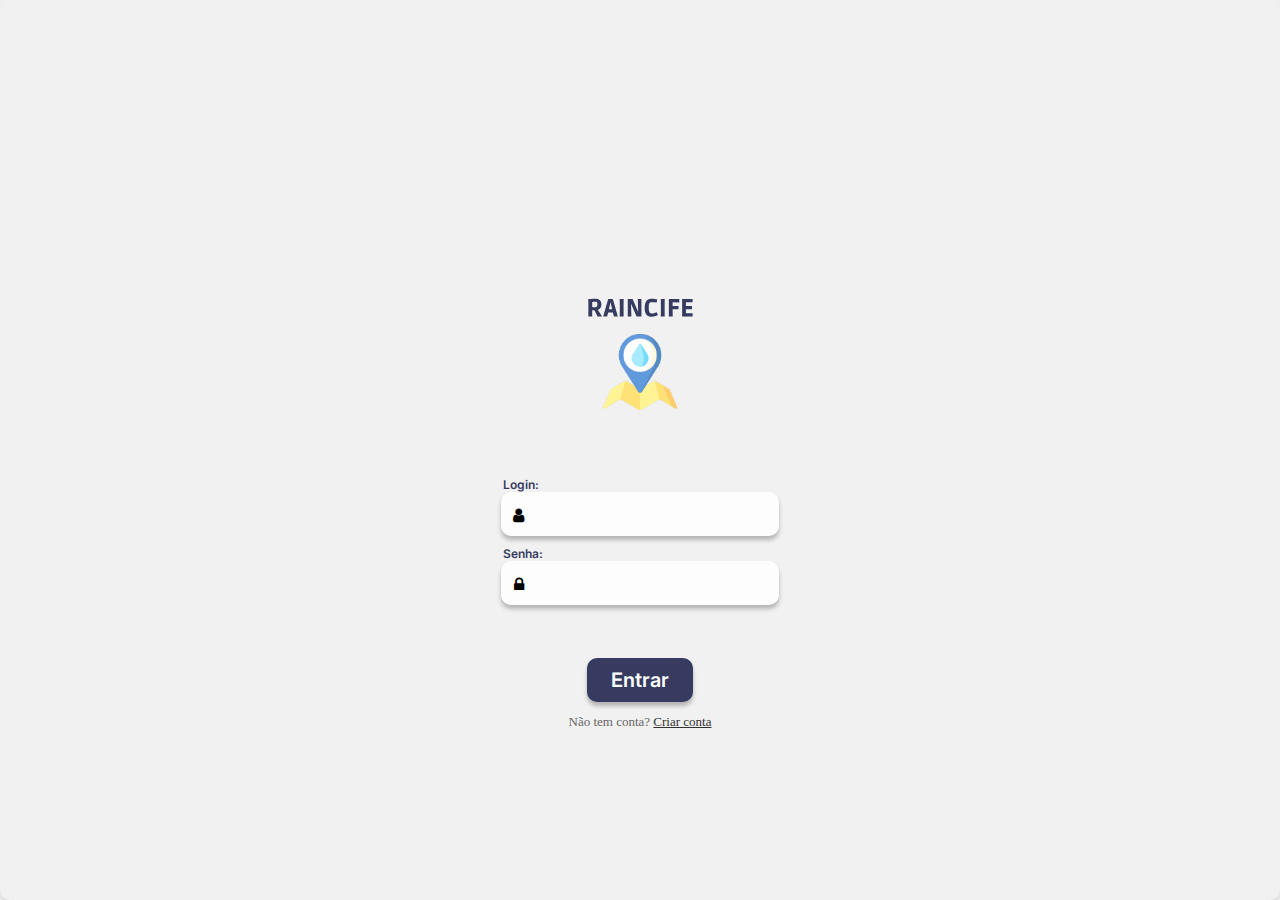
<file: index.html>
<!DOCTYPE html>
<html lang="pt-br">
<head>
    <meta charset="UTF-8">
    <meta http-equiv="X-UA-Compatible" content="IE=edge">
    <meta name="viewport" content="width=device-width, initial-scale=1.0">
    <title>Document</title>
    <meta name="theme-color" content="#f1f1f1"/>
    <link rel="apple-touch-icon" href="/resources/AppIcons/android/mipmap-xxxhdpi/icon.png">
    <link rel="stylesheet" type="text/css" href="css/login.css">
    <script type="text/javascript" src="sw.js"></script>
    <link rel="manifest" href="manifest.json">
    <link href='https://fonts.googleapis.com/css?family=Inter' rel='stylesheet'>
    <link rel="stylesheet"
          href=
"https://cdnjs.cloudflare.com/ajax/libs/font-awesome/4.7.0/css/font-awesome.min.css">
    <style>
        .input-icons i {
            position: absolute;
        }
          
        .input-icons {
            width: 100%;
            margin-bottom: 10px;
        }
          
        .icon {
            padding: 10px;
            padding-right: 25px;
            padding-top: 15px;
            color: black;
            min-width: 50px;
            text-align: center;
        }
          
        .input-field {
            width: 100%;
            padding: 10px;
            text-align: center;
        }
          
        h2 {
            color: green;
        }
    </style>
</head>
<body>
  
		
			<div class="wrap-login100">
				<form class="login100-form validate-form">
                    
					<span class="login100-form-title p-b-26">
						<img src="resources/logo1.svg" class="logo-index">
					</span>
					<span class="login100-form-title p-b-48">
						<i class="zmdi zmdi-font"></i>
					</span>
                    <div class="container-all-login">
					<div class="wrap-input100 validate-input input-icons"  data-validate = "Valid email is: a@b.c">
                        <p class="text-login">Login:</p>
                        <i class="fa fa-user icon">
                        </i>
						<input class="input100" id="login-input" type="text" name="email"><p>
						
					</div>
                  </div>
                  <div class="container-all-login">
					<div class="wrap-input100 validate-input input-icons" data-validate="Enter password">
                        <p class="text-login">Senha:</p>
                        <i class="fa fa-lock icon">
                        </i>
						<span class="btn-show-pass">
							<i class="zmdi zmdi-eye"></i>
						</span>
						<input class="input100" id="password-input" type="password" name="pass">
						
					</div>
                 </div>
					<div class="">
						<div class="container-form-btn">
							<div class="container-form-btn"></div>
							<button id="btn" class="form-btn">
								Entrar
							</button>
						</div>
					</div>

					<div class="text-center p-t-115">
						<span class="txt1">
							Não tem conta?
						</span>

						<a class="txt2" href="cadastro.html">
							Criar conta
						</a>
					</div>
				</form>
			</div>
		



            <script>
                let newWorker;
                function showUpdateBar() {
                  let snackbar = document.getElementById('snackbar');
                  snackbar.className = 'show';
                }
                // The click event on the pop up notification
                
                if ('serviceWorker' in navigator) {
                  navigator.serviceWorker.register('/sw.js').then(reg => {
                    reg.addEventListener('updatefound', () => {
                      // A wild service worker has appeared in reg.installing!
                      newWorker = reg.installing;
                      newWorker.addEventListener('statechange', () => {
                        // Has network.state changed?
                        switch (newWorker.state) {
                          case 'installed':
                            if (navigator.serviceWorker.controller) {
                              // new update available
                              showUpdateBar();
                            }
                            // No update available
                            break;
                        }
                      });
                    });
                  });
                  let refreshing;
                  navigator.serviceWorker.addEventListener('controllerchange', function () {
                    if (refreshing) return;
                    window.location.reload();
                    refreshing = true;
                  });
                }
              </script> 
</body>
<script type="text/javascript" src="js/login.js"></script>
</html>
</file>
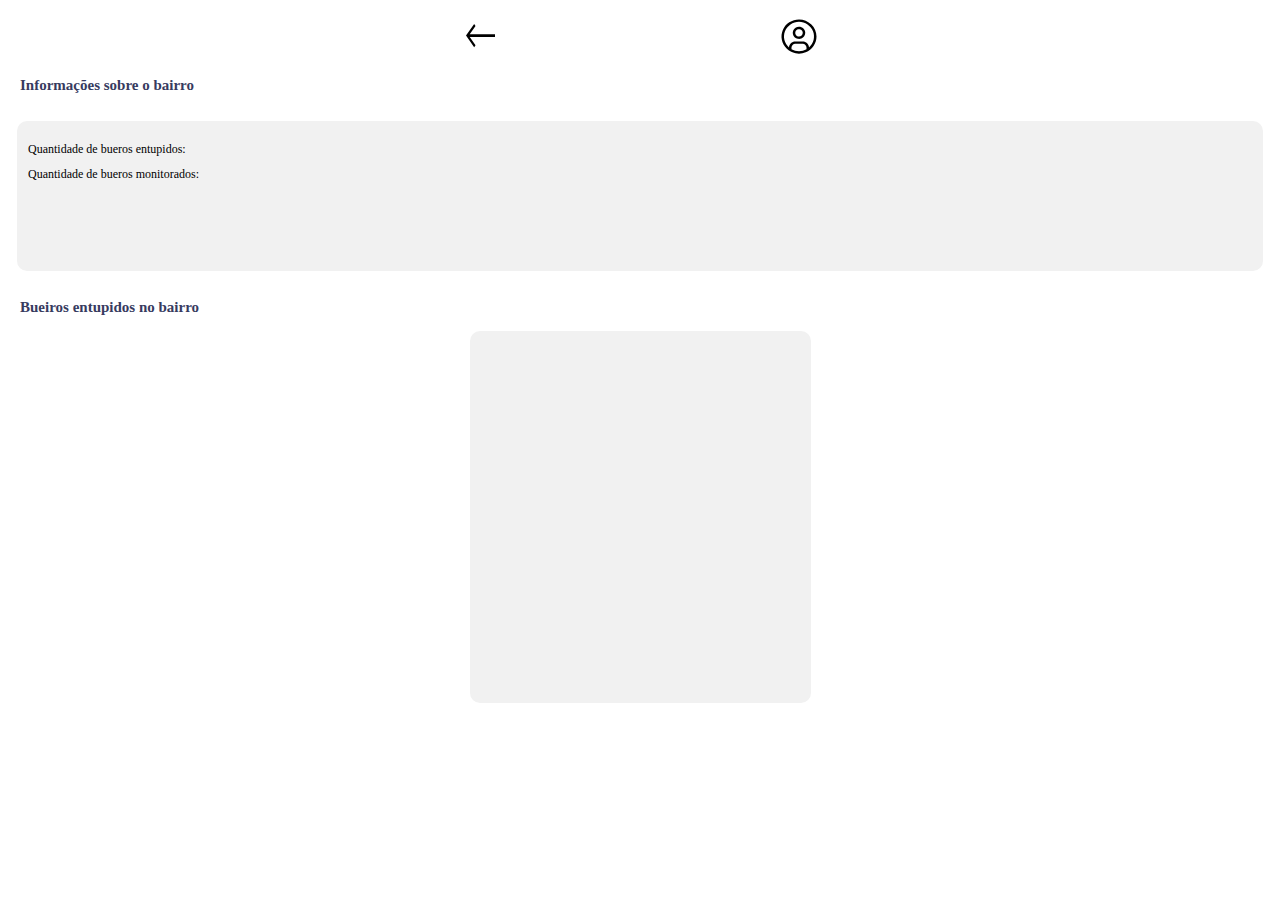
<file: bairro.html>
<!DOCTYPE html>
<html lang="en">
<head>
    <meta charset="UTF-8">
    <meta http-equiv="X-UA-Compatible" content="IE=edge">
    <meta name="theme-color" content="#f1f1f1"/>
    <link rel="manifest" href="manifest.json">
    <script type="text/javascript" src="sw.js"></script>
    <meta name="viewport" content="width=device-width, initial-scale=1.0">
    <link rel="stylesheet" type="text/css" href="css/homes.css">
    <link href='https://fonts.googleapis.com/css?family=Inter' rel='stylesheet'>
    <title>Raincife</title>
</head>
<body>
    <div class="home-app">
        <div class="container-user-avatar">
            <div>
                <a href="homes.html">
                <img alt="voltar" class="setinha"  src="/resources/setinha.svg"/>
                </a>
            </div>
            <div>
            <img  alt="perfil" class="user-avatar" src="/resources/user-avatar.svg">
            </div>
        </div>

       
        <div class="div-titulo-filtro">
            <h2 class="titulo-h2">Informações sobre o bairro</h2>
        </div>
        <div class="container-normal">
            <h2 id="bairro" class="h1-normal"></h2>
            <p id ="total-entupido" class="paragrafo-normal">Quantidade de bueros entupidos:</p>
            <p id ="total-monitorados" class="paragrafo-normal">Quantidade de bueros monitorados:</p>
        </div>

        <div class="div-titulo-filtro">
            <h2 id="bairro1" class="titulo-h2">Bueiros entupidos no bairro</h2>
        </div>



            <div class="map-container">
            <div id="map" class="mapbairros"></div>
            <script type="text/javascript" src="mapbairro.js"></script>
            
            <script type="text/javascript" src="https://code.jquery.com/jquery-1.11.3.min.js"></script>
            <script async
            src="https://maps.googleapis.com/maps/api/js?key=AIzaSyBkkrvwJ0_PGy4vMopc-Qzi3cy1w4x1feE&libraries=visualization&callback=initMap">
        </script>
            </div>  
    </div>
    
</body>
<script type="text/javascript" src="js/bairro.js"></script>
</html>
</file>
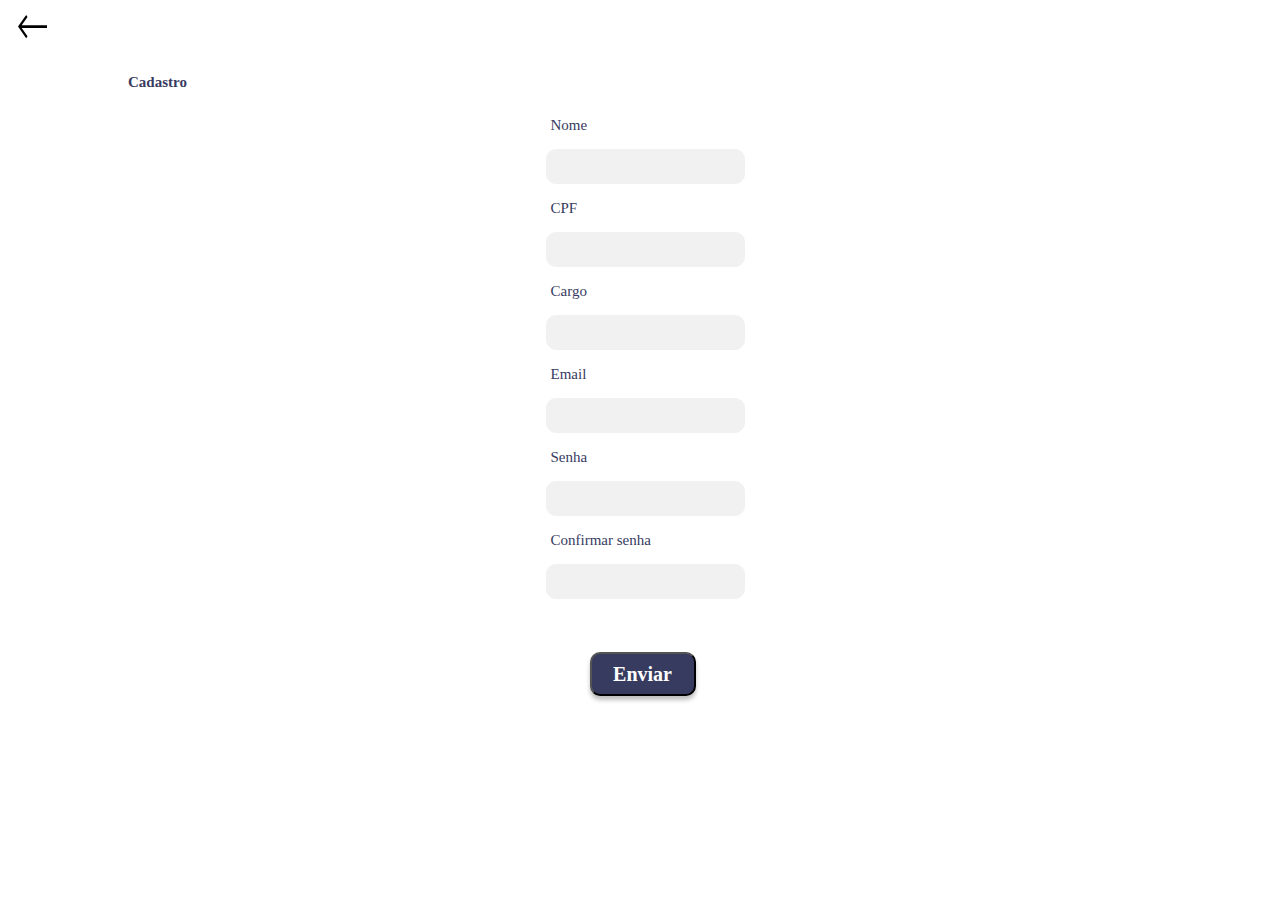
<file: cadastro.html>
<!DOCTYPE html>
<html lang="en">
<head>
    <meta charset="UTF-8">
    <meta http-equiv="X-UA-Compatible" content="IE=edge">
    <meta name="theme-color" content="#f1f1f1"/>
    <meta name="viewport" content="width=device-width, initial-scale=1.0">
    <link rel="stylesheet" type="text/css" href="/css/homes.css">
    <link rel="stylesheet" type="text/css" href="/css/help.css">
    <link href='https://fonts.googleapis.com/css?family=Inter' rel='stylesheet'>
    <title>Raincife</title>
</head>
<body>
    <div class="container-user-avatar">
    <div>
        <a href="/index.html">
        <img alt="voltar" class="setinha1"  src="/resources/setinha.svg"/>
        </a>
    </div>
    </div>
    <div class="help-app" >

        <div class="div-titulo-help">
            <h2 class="titulo-h2">Cadastro</h2>
        </div>


    <div class="forms">

      
    <form >
        <div class="centralizar-1">
           
            <div class="input-forms-div">
               
                <h4 class="titulo-forms">Nome</h4>
                
                <input class="input-form" type="text" name="name"  required>
                
            </div>
            <div class="input-forms-div">
                <h4 class="titulo-forms">CPF</h4>
                <input class="input-form" name="email" type="email"  required>
                
            </div>
            <div class="input-forms-div">
               
                <h4 class="titulo-forms">Cargo</h4>
                
                <input class="input-form" type="text" name="name"  required>
                
            </div>
            <div class="input-forms-div">
               
                <h4 class="titulo-forms">Email</h4>
                
                <input class="input-form" type="text" name="name"  required>
                
            </div>
            <div class="input-forms-div">
               
                <h4 class="titulo-forms">Senha</h4>
                
                <input class="input-form" type="text" name="name"  required>
                
            </div>
            
            <div class="input-forms-div">
               
                <h4 class="titulo-forms">Confirmar senha</h4>
                
                <input class="input-form" type="text" name="name"  required>
                
            </div>
        </div>
        <div class="centralizar">
            <button type="submit" href="" class="submit-button">Enviar</button>
            
        </div>
    </form>
    </div>
    </div>
</body>
</html>
</file>
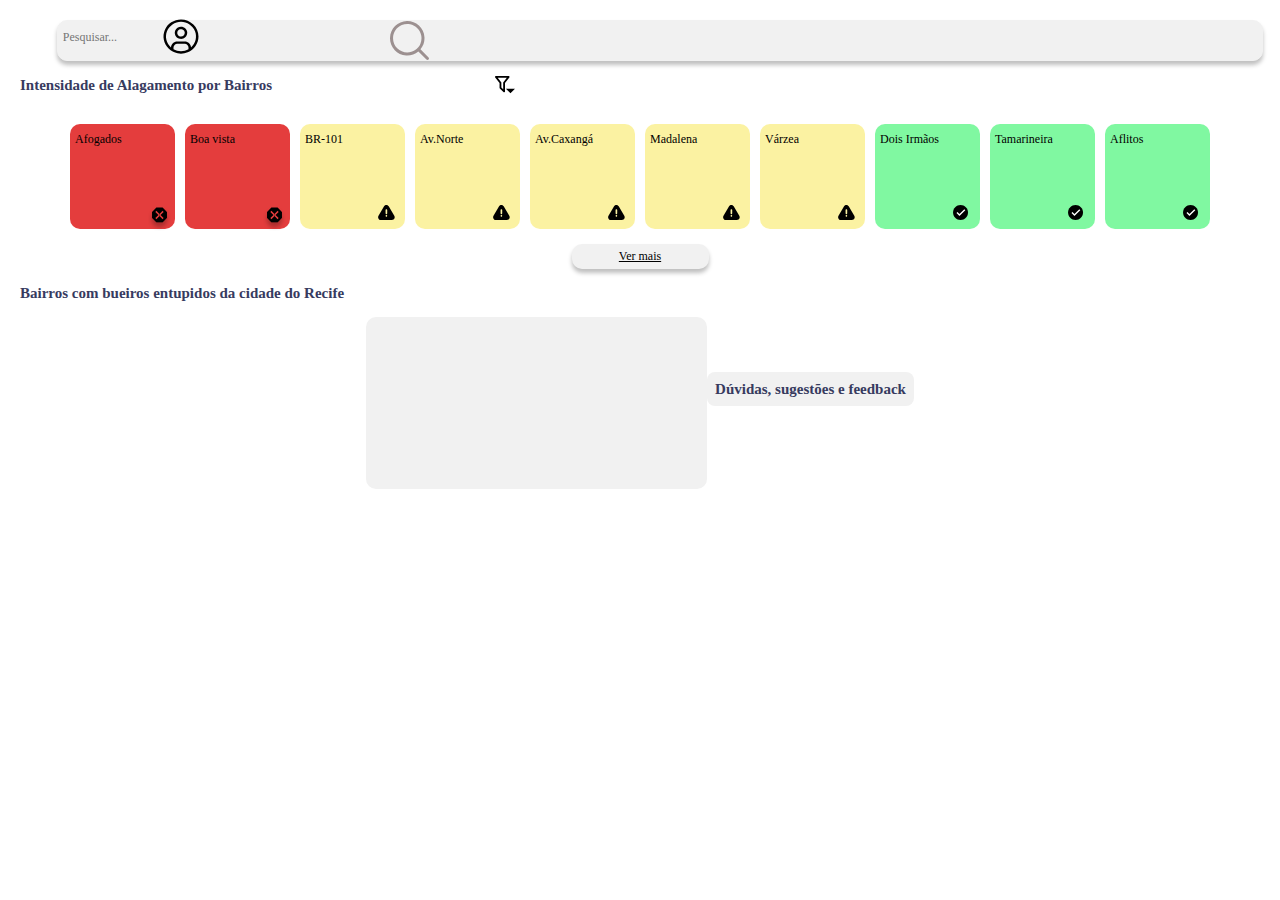
<file: homes.html>
<!DOCTYPE html>
<html lang="en">
<head>
    <meta charset="UTF-8">
    <meta http-equiv="X-UA-Compatible" content="IE=edge">
    <meta name="theme-color" content="#f1f1f1"/>
    <link rel="manifest" href="manifest.json">
    <script type="text/javascript" src="sw.js"></script>
    <meta name="viewport" content="width=device-width, initial-scale=1.0">
    <link rel="stylesheet" type="text/css" href="css/homes.css">
    <link href='https://fonts.googleapis.com/css?family=Inter' rel='stylesheet'>
    <title>Raincife</title>
</head>
<body>
    <div class="home-app">
        <div class="container-user-avatar">
            <div>
            <img class="user-avatar" src="/resources/user-avatar.svg">
            </div>
            
        </div>

        
        <div class="divBusca">
            <input type="text" id="txtBusca" placeholder="Pesquisar..."/>
            <img src="/resources/search3.svg" id="btnBusca" alt="Buscar"/>
        </div>

        <div class="div-titulo-filtro">
            <h2 class="titulo-h2">Intensidade de Alagamento por Bairros</h2>
            <div class="icon-filter-div">
            <img alt="Filtro" src="/resources/filter.svg">
            </div>
        </div>
        <!--Aqui aparecem os bairros dinamicamente-->
        <div class="div-bairros">
            <ul id="list" class="container-bairros">
            </ul>
        </div>
        <div>
            <button class="btn-vermais">Ver mais</button>
        </div>
        <div class="div-titulo-filtro">
            <h2 class="titulo-h2">Bairros com bueiros entupidos da cidade do Recife</h2>
        </div>
            <div class="map-container">
            <div id="map"></div>
            <script type="text/javascript" src="map.js"></script>
            
            <script type="text/javascript" src="https://code.jquery.com/jquery-1.11.3.min.js"></script>
            <script async
            src="https://maps.googleapis.com/maps/api/js?key=AIzaSyBkkrvwJ0_PGy4vMopc-Qzi3cy1w4x1feE&libraries=visualization&callback=initMap">
        </script>
            </div>  
            <a href="pages/help.html" style="text-decoration:none;">
            <div class="duvida-container">
                <h2 class="titulo-h2">Dúvidas, sugestões e feedback</h2>
                
            </div>
            </a>
            </div>
    </div>
    <script type="text/javascript" src="js/home.js"></script>
    
</body>


</html>
</file>
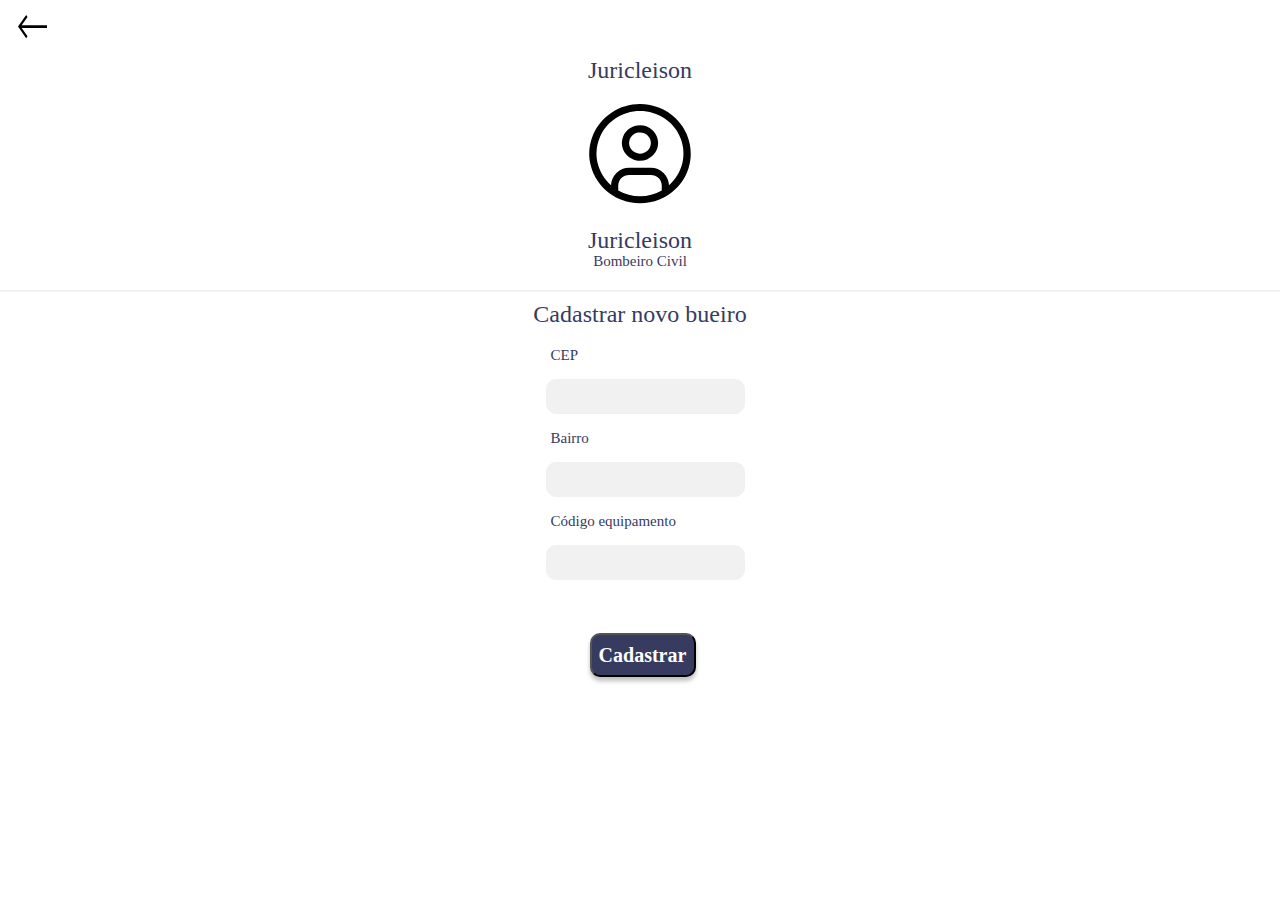
<file: perfil.html>
<!DOCTYPE html>
<html lang="en">
<head>
    <meta charset="UTF-8">
    <meta http-equiv="X-UA-Compatible" content="IE=edge">
    <meta name="theme-color" content="#f1f1f1"/>
    <meta name="viewport" content="width=device-width, initial-scale=1.0">
    <link rel="stylesheet" type="text/css" href="/css/homes.css">
    <link rel="stylesheet" type="text/css" href="/css/help.css">
    <link href='https://fonts.googleapis.com/css?family=Inter' rel='stylesheet'>
    <title>Raincife</title>
</head>
<body>
    <div class="container-user-avatar">
    <div>
        <a href="/homes.html">
        <img alt="voltar" class="setinha1"  src="/resources/setinha.svg"/>
        </a>
    </div>
    </div>
    <div class="help-app" >

        <div>
            <h2 style="text-align: center;font-size: 24px;"class="name">Juricleison</h2>
        </div> 
        <div class="perfilzao">
            <img src="/resources/user-avatar.svg" style="width: 116px;" alt="foto de perfil">
        </div>
        <div>
            <h2 style="text-align: center;font-size: 24px;"class="name">Juricleison</h2>
        </div> 
        <div>
            <h2 style="text-align: center;"class="cargo">Bombeiro Civil</h2>
        </div> 

        <div>
            <h2 style="text-align: center;font-size: 24px;margin: 10px;"class="name">Cadastrar novo bueiro</h2>
        </div> 

        



    <div class="forms">

      
    <form >
        <div class="centralizar-1">
           
            <div class="input-forms-div">
               
                <h4 class="titulo-forms">CEP</h4>
                
                <input class="input-form" type="text" name="name"  required>
                
            </div>
            <div class="input-forms-div">
                <h4 class="titulo-forms">Bairro</h4>
                <input class="input-form" name="email" type="text"       required>
                
            </div>
            <div class="input-forms-div">
               
                <h4 class="titulo-forms">Código equipamento</h4>
                
                <input class="input-form" type="text" name="name"  required>
                
            </div>
          
        </div>
        <div class="centralizar">
            <button type="submit" href="/homes.html" onclick="mensagemsucesso()" class="submit-button">Cadastrar</button>
            
        </div>
    </form>
    </div>
    </div>
    <script type="text/javascript" src="https://code.jquery.com/jquery-1.11.3.min.js"></script>
    <script type="text/javascript" src="js/home.js"></script>
</body>
</html>
</file>
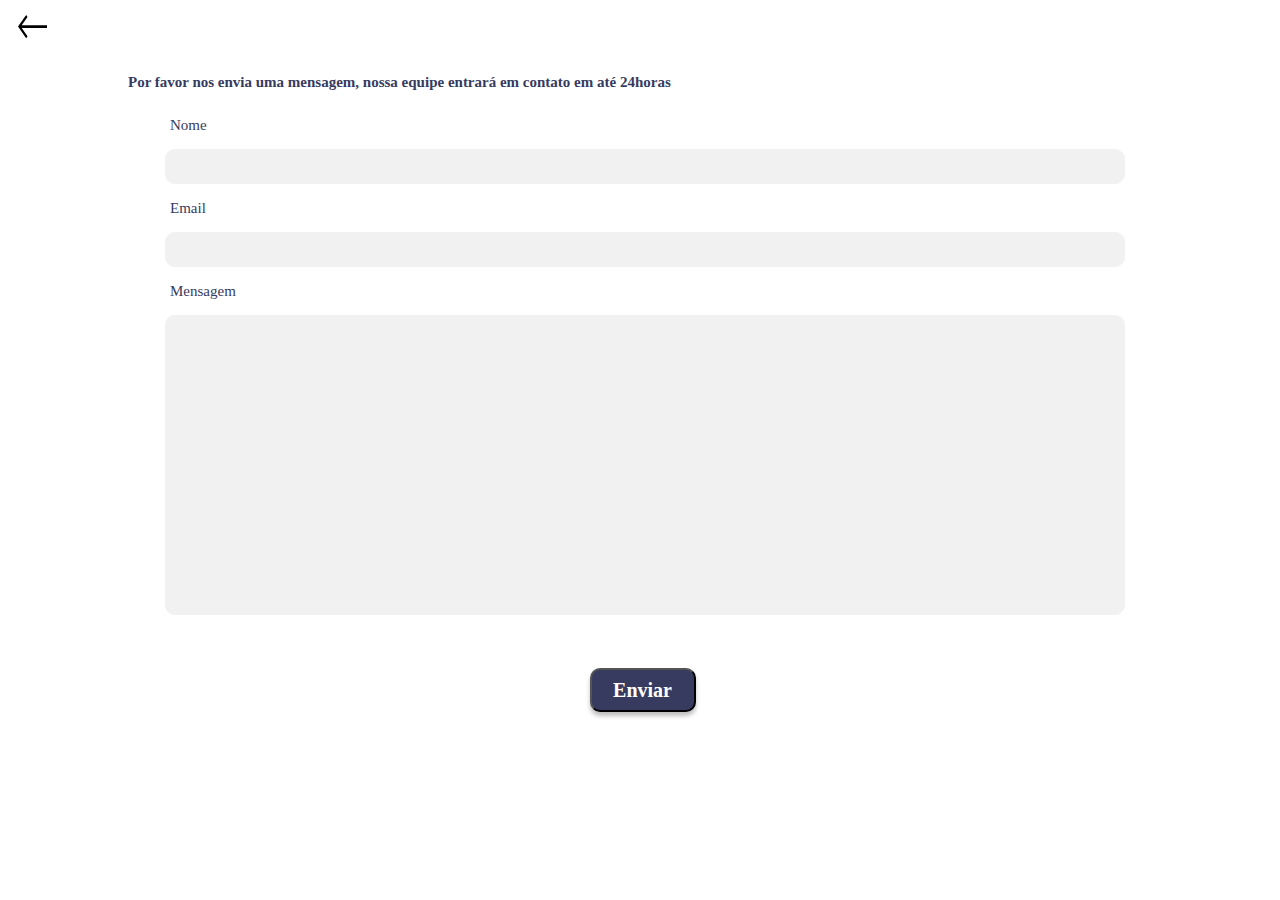
<file: pages/help.html>
<!DOCTYPE html>
<html lang="en">
<head>
    <meta charset="UTF-8">
    <meta http-equiv="X-UA-Compatible" content="IE=edge">
    <meta name="theme-color" content="#f1f1f1"/>
    <meta name="viewport" content="width=device-width, initial-scale=1.0">
    <link rel="stylesheet" type="text/css" href="/css/homes.css">
    <link rel="stylesheet" type="text/css" href="/css/help.css">
    <link href='https://fonts.googleapis.com/css?family=Inter' rel='stylesheet'>
    <title>Raincife</title>
</head>
<body>
    <div class="container-user-avatar">
    <div>
        <a href="/homes.html">
        <img alt="voltar" class="setinha1"  src="/resources/setinha.svg"/>
        </a>
    </div>
    </div>
    <div class="help-app" >

        <div class="div-titulo-help">
            <h2 class="titulo-h2">Por favor nos envia uma mensagem, nossa equipe entrará em contato em até 24horas</h2>
        </div>


    <div class="forms">

      
    <form style="width: 75%;" action="https://formsubmit.co/nickolasvgsilva@fac.pe.senac.br" method="POST">
        <div class="centralizar-1">
           
            <div class="input-forms-div">
               
                <h4 class="titulo-forms">Nome</h4>
                
                <input class="input-form" type="text" name="name"  required>
                
            </div>
            <div class="input-forms-div">
                <h4 class="titulo-forms">Email</h4>
                <input class="input-form" name="email" type="email"  required>
                
            </div>
            <div class="input-forms-div">
                <input type="hidden" name="_captcha" value="false">
                <input type="hidden" name="_next" value="https://front-end-pi-psi.vercel.app">
                <h4 class="titulo-forms">Mensagem</h4>
              <input class="input-msg"  name = "message" type="text" required>
                
            </div>
        </div>
        <div class="centralizar">
            <button type="submit" href="/homes.html" class="submit-button">Enviar</button>
            
        </div>
    </form>
    </div>
    </div>
</body>
</html>
</file>
<file: css/login.css>
/*//////////////////////////////////////////////////////////////////
[ FONT ]*/




/*//////////////////////////////////////////////////////////////////
[ RESTYLE TAG ]*/

* {
	margin: 0px; 
	padding: 0px; 
	box-sizing: border-box;
}



body, html {
	height: 100%;
	font-family: Poppins-Regular, sans-serif;
  background: #f1f1f1;
}

/*---------------------------------------------*/
a {
	font-family: Poppins-Regular;
	font-size: 14px;
	line-height: 1.7;
	color: #666666;
	margin: 0px;
	transition: all 0.4s;
	-webkit-transition: all 0.4s;
  -o-transition: all 0.4s;
  -moz-transition: all 0.4s;
}

a:focus {
	outline: none !important;
}

a:hover {
	text-decoration: none;
  color: #6a7dfe;
  color: -webkit-linear-gradient(left, #21d4fd, #b721ff);
  color: -o-linear-gradient(left, #21d4fd, #b721ff);
  color: -moz-linear-gradient(left, #21d4fd, #b721ff);
  color: linear-gradient(left, #21d4fd, #b721ff);
}

/*---------------------------------------------*/
h1,h2,h3,h4,h5,h6 {
	margin: 0px;
}

p {
	font-family: Poppins-Regular;
	font-size: 14px;
	line-height: 1.7;
	color: #666666;
	margin: 0px;
}

ul, li {
	margin: 0px;
	list-style-type: none;
}


/*---------------------------------------------*/
input {
	outline: none;
	border: none;
}

textarea {
  outline: none;
  border: none;
}

textarea:focus, input:focus {
  border-color: transparent !important;
}

input:focus::-webkit-input-placeholder { color:transparent; }
input:focus:-moz-placeholder { color:transparent; }
input:focus::-moz-placeholder { color:transparent; }
input:focus:-ms-input-placeholder { color:transparent; }

textarea:focus::-webkit-input-placeholder { color:transparent; }
textarea:focus:-moz-placeholder { color:transparent; }
textarea:focus::-moz-placeholder { color:transparent; }
textarea:focus:-ms-input-placeholder { color:transparent; }

input::-webkit-input-placeholder { color: #adadad;}
input:-moz-placeholder { color: #adadad;}
input::-moz-placeholder { color: #adadad;}
input:-ms-input-placeholder { color: #adadad;}

textarea::-webkit-input-placeholder { color: #adadad;}
textarea:-moz-placeholder { color: #adadad;}
textarea::-moz-placeholder { color: #adadad;}
textarea:-ms-input-placeholder { color: #adadad;}

/*---------------------------------------------*/
button {
	outline: none !important;
	border: none;
	background: transparent;
}

button:hover {
	cursor: pointer;
}

iframe {
	border: none !important;
}


/*//////////////////////////////////////////////////////////////////
[ Utility ]*/
.txt1 {
  font-family: Poppins-Regular;
  font-size: 13px;
  color: #666666;
  line-height: 1.5;
}

.txt2 {
  font-family: Poppins-Regular;
  font-size: 13px;
  color: #333333;
  line-height: 1.5;
}

/*//////////////////////////////////////////////////////////////////
[ login ]*/

.limiter {
  width: 100%;
  margin: 0 auto;
}

.container-login100 {
  width: 100%;  
  min-height: 100vh;
  display: -webkit-box;
  display: -webkit-flex;
  display: -moz-box;
  display: -ms-flexbox;
  display: flex;
  flex-wrap: wrap;
  justify-content: center;
  align-items: center;
  padding: 15px;
  background: #f2f2f2;  
}

.wrap-login100 {
  display: flex;
  width: 100%;
  position: relative;
  height: 100%;
  background: #f1f1f1;
  border-radius: 10px;
  overflow: hidden;
  padding: 0px 55px 0px 55px;
  box-shadow: 0 5px 10px 0px rgb(0 0 0 / 10%);
  -moz-box-shadow: 0 5px 10px 0px rgba(0, 0, 0, 0.1);
  -webkit-box-shadow: 0 5px 10px 0px rgb(0 0 0 / 10%);
  -o-box-shadow: 0 5px 10px 0px rgba(0, 0, 0, 0.1);
  -ms-box-shadow: 0 5px 10px 0px rgba(0, 0, 0, 0.1);
  flex-wrap: wrap;
  align-content: center;
  justify-content: center;
}


/*------------------------------------------------------------------
[ Form ]*/

.login100-form {
  width: 100%;
  display: flex;
  flex-direction: column;
  align-items: center;
  background: #f1f1f1;
}

.login100-form-title {
  display: block;
  font-family: Poppins-Bold;
  font-size: 30px;
  color: #333333;
  line-height: 1.2;
  text-align: center;
}
.login100-form-title i {
  font-size: 60px;
}

/*------------------------------------------------------------------
[ Input ]*/

.wrap-input100 {
  width: 100%;
  position: relative;
 
  margin-bottom: 37px;
}

.input100 {
  font-family: Poppins-Regular;
  font-size: 15px;
  color: #555555;
  line-height: 1.2;

  width: 278px;
  height: 44px;
  left: 54px;
  top: 415px;
  
  background: #FDFDFD;
  box-shadow: 0px 4px 4px rgba(0, 0, 0, 0.25);
  border-radius: 10px;
}

/*---------------------------------------------*/ 
.focus-input100 {
  position: absolute;
  display: block;
  width: 100%;
  height: 100%;
  top: 0;
  left: 0;
  pointer-events: none;
}





.has-val.input100 + .focus-input100::after {
  top: -15px;
}

.has-val.input100 + .focus-input100::before {
  width: 100%;
}

/*---------------------------------------------*/
.btn-show-pass {
  font-size: 15px;
  color: #999999;

  display: -webkit-box;
  display: -webkit-flex;
  display: -moz-box;
  display: -ms-flexbox;
  display: flex;
  align-items: center;
  position: absolute;
  height: 100%;
  top: 0;
  right: 0;
  padding-right: 5px;
  cursor: pointer;
  -webkit-transition: all 0.4s;
  -o-transition: all 0.4s;
  -moz-transition: all 0.4s;
  transition: all 0.4s;
}

.btn-show-pass:hover {
  color: #6a7dfe;
  color: -webkit-linear-gradient(left, #21d4fd, #b721ff);
  color: -o-linear-gradient(left, #21d4fd, #b721ff);
  color: -moz-linear-gradient(left, #21d4fd, #b721ff);
  color: linear-gradient(left, #21d4fd, #b721ff);
}

.btn-show-pass.active {
  color: #6a7dfe;
  color: -webkit-linear-gradient(left, #21d4fd, #b721ff);
  color: -o-linear-gradient(left, #21d4fd, #b721ff);
  color: -moz-linear-gradient(left, #21d4fd, #b721ff);
  color: linear-gradient(left, #21d4fd, #b721ff);
}



/*------------------------------------------------------------------
[ Button ]*/
.container-login100-form-btn {
  display: -webkit-box;
  display: -webkit-flex;
  display: -moz-box;
  display: -ms-flexbox;
  display: flex;
  flex-wrap: wrap;
  justify-content: center;
  padding-top: 13px;
}

.wrap-login100-form-btn {
  width: 100%;
  display: block;
  position: relative;
  z-index: 1;
  border-radius: 25px;
  overflow: hidden;
  margin: 0 auto;
}

.login100-form-bgbtn {
  position: absolute;
  z-index: -1;
  width: 300%;
  height: 100%;
  background: #a64bf4;
  background: -webkit-linear-gradient(right, #13424d, #373B5F, #13424d, #373B5F);
  background: -o-linear-gradient(right, #13424d, #373B5F, #13424d, #373B5F);
  background: -moz-linear-gradient(right, #13424d, #373B5F, #13424d, #373B5F);
  background: linear-gradient(right, #13424d, #373B5F, #13424d, #373B5F);
  top: 0;
  left: -100%;

  -webkit-transition: all 0.4s;
  -o-transition: all 0.4s;
  -moz-transition: all 0.4s;
  transition: all 0.4s;
}

.login100-form-btn {
  font-family: Poppins-Medium;
  font-size: 15px;
  color: #fff;
  line-height: 1.2;
  text-transform: uppercase;

  display: -webkit-box;
  display: -webkit-flex;
  display: -moz-box;
  display: -ms-flexbox;
  display: flex;
  justify-content: center;
  align-items: center;
  padding: 0 20px;
  width: 100%;
  height: 50px;
}

.wrap-login100-form-btn:hover .login100-form-bgbtn {
  left: 0;
}


/*------------------------------------------------------------------
[ Responsive ]*/

@media (max-width: 576px) {
  .wrap-login100 {
    padding: 5px 5px 5px 5px;
  }
}



/*------------------------------------------------------------------
[ Alert validate ]*/

.validate-input {
  position: relative;
}

.alert-validate::before {
  content: attr(data-validate);
  position: absolute;
  max-width: 70%;
  background-color: #fff;
  border: 1px solid #c80000;
  border-radius: 2px;
  padding: 4px 25px 4px 10px;
  top: 50%;
  -webkit-transform: translateY(-50%);
  -moz-transform: translateY(-50%);
  -ms-transform: translateY(-50%);
  -o-transform: translateY(-50%);
  transform: translateY(-50%);
  right: 0px;
  pointer-events: none;

  font-family: Poppins-Regular;
  color: #c80000;
  font-size: 13px;
  line-height: 1.4;
  text-align: left;

  visibility: hidden;
  opacity: 0;

  -webkit-transition: opacity 0.4s;
  -o-transition: opacity 0.4s;
  -moz-transition: opacity 0.4s;
  transition: opacity 0.4s;
}

.alert-validate::after {
  content: "\f06a";
  font-family: FontAwesome;
  font-size: 16px;
  color: #c80000;

  display: block;
  position: absolute;
  background-color: #fff;
  top: 50%;
  -webkit-transform: translateY(-50%);
  -moz-transform: translateY(-50%);
  -ms-transform: translateY(-50%);
  -o-transform: translateY(-50%);
  transform: translateY(-50%);
  right: 5px;
}

.alert-validate:hover:before {
  visibility: visible;
  opacity: 1;
}

@media (max-width: 992px) {
  .alert-validate::before {
    visibility: visible;
    opacity: 1;
  }
}

#login-input{

  padding-left:30px;
}
#password-input{

  padding-left:30px;
}
.text-login{
  font-family: 'Inter';
font-style: normal;
font-weight: 600;
font-size: 12px;
line-height: 15px;

color: #373B5F;

margin-left:2px;
}

.form-btn{
  width: 106px;
height: 44px;
left: 135px;
top: 589px;

background: #373B5F;
box-shadow: 0px 4px 4px rgba(0, 0, 0, 0.25);
border-radius: 10px;

margin-top: 43px;
margin-bottom: 10px;

font-family: 'Inter';
font-style: normal;
font-weight: 600;
font-size: 20px;
line-height: 24px;
color: #FFFFFF;

}
.container-form-btn{
  display: flex;
  justify-content: center;
}
.container-all-login{
  display: flex}

.logo-index{
z-index: -5;
transform: translate(0,15px);
width: 300px;
}
</file>
<file: css/homes.css>
li {
    list-style-type: none;
    margin: 5px;
    border-radius: 10px;
  }
.filtro-ul{
    padding:5px;
    background: #f1f1f1;
    border-radius: 8px;
    margin-top:5px;
    min-width: 120px !important;
}

.divBusca{
    background-color:#f1f1f1;;
    border:solid #f1f1f1 1px;
    
    width:95%;
    display: inline-flex;
    margin-top: 20px;

    
    box-shadow: 0px 4px 4px rgba(0, 0, 0, 0.25);
    border-radius: 10px;




  }
  
  #txtBusca{
    float:left;
    background-color:transparent;
    padding-left:5px;
   
    border:none;
    height:32px;
    width:260px;

    font-family: 'Inter';
    font-style: normal;
    font-weight: 300;
    font-size: 12px;
    line-height: 15px;
    /* identical to box height */
    
    
    color: #9C9090;





  }

  .home-app {
    display: flex;
    width: 100%;
    position: relative;
    height: 100%;
    background: #fff;
    border-radius: 10px;
    overflow: hidden;
    padding: 0px 5px 10px 5px;
    flex-wrap: wrap;
    align-content: center;
    justify-content: center;
}
* {
    margin: 0px;
    padding: 0px;
    box-sizing: border-box;
}

#btnBusca{
    padding-left: 72px;
}

.container-user-avatar{

    display: flex;

}
.user-avatar {
    position: relative;
    left: 360%;
    margin-top: 10px;
    padding-top: 7px;
}
.bairro{
    
    width: 95px !important;
    height: 95px !important;
    margin: 5px;
    border-radius: 10px;
}
.vermelho{
    background:#E43D3D;
}
.amarelo{
    background: #FBF2A2;
}
.verde{
    background: #80F8A1;
}
.container-bairros {
    display: flex;
    flex-wrap: wrap;
    justify-content: center;
}

.div-bairros{
    margin: 10px;
}
.bairro span{
    font-family: 'Inter';
    font-style: normal;
    font-weight: 300;
    font-size: 12px;
    line-height: 15px;
/* identical to box height */


color: #000000;
}

.titulo-h2{
    font-family: 'Inter';
font-style: normal;
font-weight: 600;
font-size: 15px;
line-height: 18px;

color: #373B5F;
}
.div-titulo-filtro {
    display: inline-flex;
    width: 100%;
    justify-content: flex-start;
    margin: 15px;
}
.icon-filter-div{
display: inline-flex;
padding-left: 18%;
}
.btn-vermais{
    width: 137px;
height: 25px;

background: #F1F1F1;
box-shadow: 0px 4px 4px rgba(0, 0, 0, 0.25);
border-radius: 10px;
border: none;
text-decoration: underline;

font-family: 'Inter';
font-style: normal;
font-weight: 300;
font-size: 12px;
line-height: 15px;
/* identical to box height */

text-decoration-line: underline;

color: #000000;

}
#map{
    height: 150px;
    width: 319px;
}
.mapbairros{
    height: 350px !important;
    width: 319px !important;
}
.top-map{
    position: absolute;
    top: 20px;
    left:200px;
    width:400px;
    height: 50px;
    background-color: white;
    z-index: 1000;

}
.gm-control-active gm-fullscreen-control{
    background: none rgb(159, 81, 81);
    border: 0px;
    margin: 10px;
    padding: 0px;
    text-transform: none;
    appearance: none;
    position: absolute;
    cursor: pointer;
    user-select: none;
    border-radius: 2px;
    height: 40px;
    width: 40px;
    box-shadow: rgb(0 0 0 / 30%) 0px 1px 4px -1px;
    overflow: hidden;
    top: 0px;
    right: 0px;
}
.map-container{
    background: #f1f1f1;
    padding: 11px;
    border-radius: 10px;
}
.map-container-bairros{
    background: #f1f1f1;
    padding: 11px;
    border-radius: 10px;
}
.container-normal {
    background: #f1f1f1;
    padding: 11px;
    border-radius: 10px;
    width: 100%;
    margin: 12px;
    min-height: 150px;
}
.setinha {
    position: relative;
    margin-top: 17px;
    padding-top: 7px;
    left: -480%;
}
.paragrafo-normal{
    font-family: 'Inter';
    font-style: normal;
    font-weight: 300;
    font-size: 12px;
    line-height: 15px;
    /* identical to box height */
    margin-top: 10px;
    margin-bottom: 10px;
    
    color: #000000;
}
.h1-normal{
    font-family: 'Inter';
font-style: normal;
font-weight: 600;
font-size: 20px;
line-height: 24px;

color: #373B5F;
}
.tile{
    text-decoration: none;
}
.duvida-container {
    margin-top: 55px;
    display: flex;
    background: #f1f1f1;
    border-radius: 8px;
    align-items: center;
    padding: 8px;
}
.interrogacao{
    width: 30px;
}

.titulo-forms{
    font-family: 'Inter';
    font-style: normal;
    font-weight: 300;
    font-size: 15px;
    line-height: 18px;

    color: #373B5F;
    margin:5px;
    padding:5px;
}
.input-form{
    background: #f1f1f1;
    border: 1px solid #f1f1f1;
    border-radius: 10px;
    margin:5px;
    padding:5px;

}
.submit-button{
    width: 106px;
    height: 44px;
    left: 135px;
    top: 589px;
    background: #373B5F;
    box-shadow: 0px 4px 4px rgb(0 0 0 / 25%);
    border-radius: 10px;
    margin-top: 43px;
    margin-bottom: 10px;
    font-family: 'Inter';
    font-style: normal;
    font-weight: 600;
    font-size: 20px;
    line-height: 24px;
    color: #FFFFFF;
    
}
.icon-tile{
    margin-left: 5px;
    transform: translate(68px, 58px);
}
.div-tile{
    display: flex;
}
</file>
<file: css/help.css>
.help-app{
   
    display: flex;
    justify-content: center;
   
    flex-direction: column;
    align-content: center;
}

.div-titulo-help{
    margin: 15px;
    margin-left: 10%;
}
.centralizar-1{
    width: 100%;
}
.forms{
    display: flex;
    flex-direction: row;
    flex-wrap: wrap;
    justify-content: center;
}
.input-form{
    background: #f1f1f1;
    border: 1px solid #f1f1f1;
    border-radius: 10px;
    margin:5px;
    padding:5px;
    width: 100%;
    height: 35px;
}
.input-msg{
    background: #f1f1f1;
    border: 1px solid #f1f1f1;
    border-radius: 10px;
    margin:5px;
    padding:5px;
    width: 100%;
    height: 300px;
}
.centralizar{
    display: flex;
    align-items: flex-start;
    justify-content: center;
    align-content: center;
    margin-left: 5px;
    margin-top: 5px;
}
.setinha1{
    margin: 15px;
    margin-left: 40%;
}

.perfilzao {
    display: flex;
    justify-content: center;
    margin: 15px;
}
.name{
    font-family: 'Inter';
font-style: normal;
font-weight: 300;
font-size: 20px;
line-height: 24px;

color: #373B5F;

}
.cargo{
    font-family: 'Inter';
font-style: normal;
font-weight: 300;
font-size: 15px;
line-height: 18px;

color: #373B5F;
padding-bottom: 20px;
border-bottom: 2px solid #f1f1f1;
}
</file>
